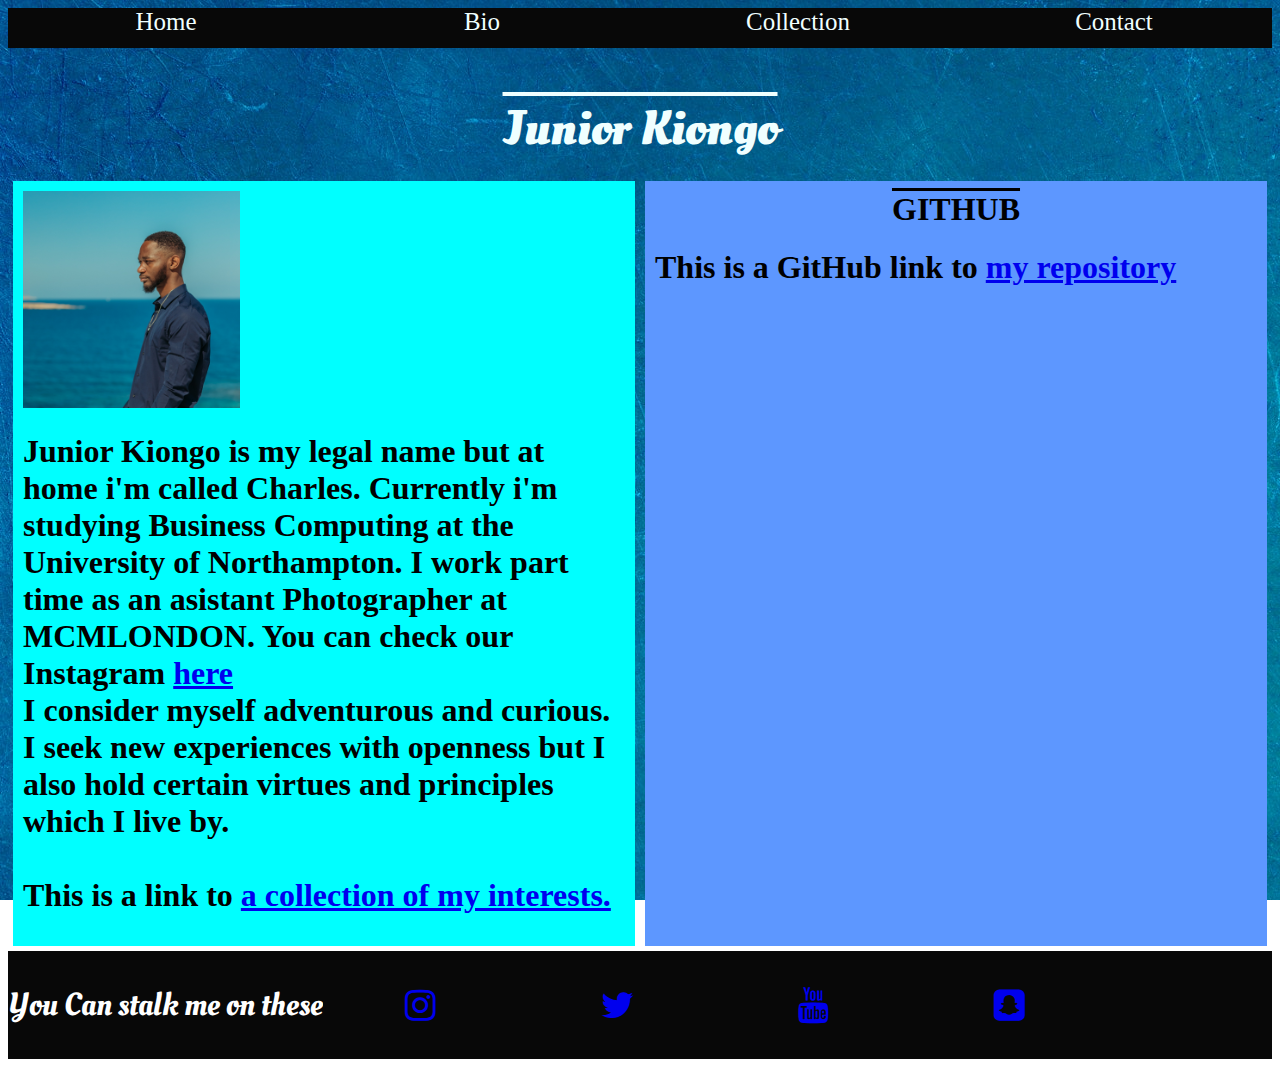
<file: index.html>
<!DOCTYPE html>
<html lang="en">
<head>
    <!-- the essentials-->
    <meta charset="utf-8">
    <meta name="viewport" content="width=device-width, initial-scale=1">
    <!-- Title-->
    <title>JUNIOR KIONGO</title>
    <link rel="stylesheet" href="style.css">
    <link href="https://fonts.googleapis.com/css?family=Oleo+Script" rel="stylesheet">
    <link rel="stylesheet" href="https://cdnjs.cloudflare.com/ajax/libs/font-awesome/4.7.0/css/font-awesome.min.css">
</head>
<body>
<!--Navigation-->
    <nav class="nav">
        <a class="active" href="index.html">Home</a>
        <a href="bio.html">Bio</a>
        <a href="collection.html">Collection</a>
        <a href="contact.html">Contact</a>
    </nav>
<!-- Header-->
    <header class="header">
        <p><b> Junior Kiongo</b></p> 
    </header>
        <!-- Webpage meat-->
    <main class="main">
        <!--This goes on the left-->
        <section class="section1">
             <picture>
                <img src="images/Charles.png" alt="A picture of Charles looking to the left">
            </picture> <br>
            <h1 class="desc">Junior Kiongo is my legal name but at home i'm called Charles.
            Currently i'm studying Business Computing at the University of
            Northampton. I work part time as an asistant Photographer at MCMLONDON. 
            You can check our Instagram <a href="https://www.instagram.com/"> here</a><br> I consider myself adventurous and
            curious. I seek new experiences with openness but I also hold certain virtues 
            and principles which I live by.<br><br>
            This is a link to <a href="collection.html" title="Best place to see the collection of my interests">a collection of my interests.</a>
            </h1>
        </section>
        <!--This goes on the right-->
        <section class="section2">       
            <header class="header2"> GITHUB </header>
            <h1 class="p.git">This is a GitHub link to <a href="https://github.com/Kiongo-18410542/Kiongo-18410542.github.io"> my repository</a>
            </h1>  

        </section>

    </main>
    <!-- End of webpage meat-->


    <!-- Footer icons and link-->
   
    <footer class="footer">
            <div class="f-p1">
                <p>You Can stalk me on these</p>
            </div>
    
            <div class="f-1">
                <a href="https://www.instagram.com/"> <i class="fa fa-instagram" style="font-size:36px"> </i></a>
                <a href="https://twitter.com/?lang=en-gb"> <i class="fa fa-twitter" style="font-size:36px"></i></a>
                <a href="https://www.youtube.com/"> <i class="fa fa-youtube" style="font-size:36px"></i></a>
                <a href="https://www.snapchat.com/l/en-gb/"> <i class="fa fa-snapchat-square" style="font-size:36px"></i></a>
                <br>
            </div>
    
        </footer>




</body>

</html>
</file>
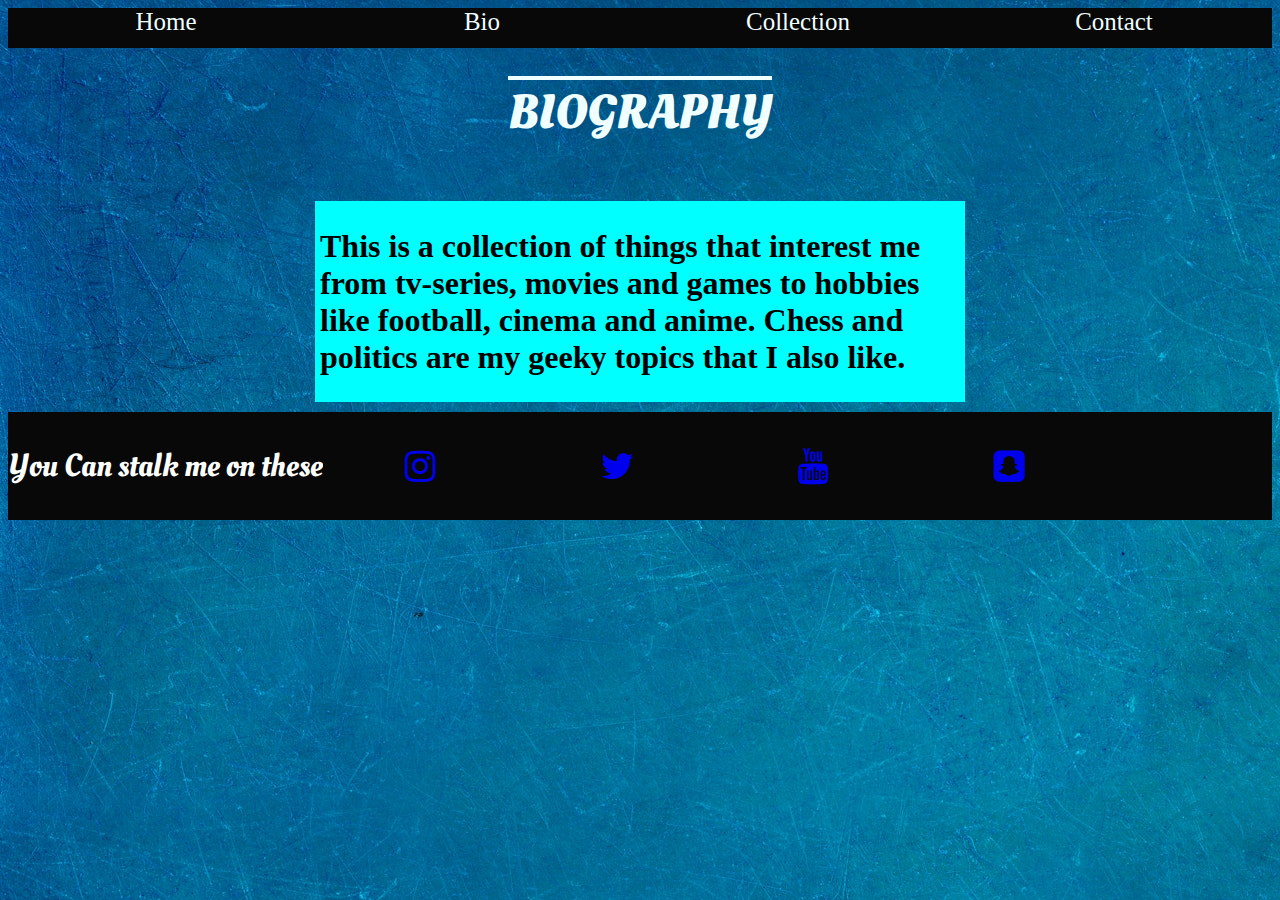
<file: bio.html>
<!DOCTYPE html>
<html lang="en">
<head>
    <!-- the essentials-->
    <meta charset="utf-8">
    <meta name="viewport" content="width=device-width, initial-scale=1">
    <!-- Title-->
    <title>BIOGRAPHY</title>
    <link rel="stylesheet" href="style.css">
    <link href="https://fonts.googleapis.com/css?family=Oleo+Script" rel="stylesheet">
    <link rel="stylesheet" href="https://cdnjs.cloudflare.com/ajax/libs/font-awesome/4.7.0/css/font-awesome.min.css">
</head>
<body>
    <!-- Navigation-->
    <nav class="nav">
        <a class="active" href="index.html">Home</a>
        <a href="bio.html">Bio</a>
        <a href="collection.html">Collection</a>
        <a href="contact.html">Contact</a>
    </nav>
 <!-- Header-->
    <header class="bio1"> 
        <b> BIOGRAPHY </b>
        </header>

             <!-- Biography Meat-->
    <div class="bio-con">

        <section class="sectionb1">
            <h1> This is a collection of things that interest me from tv-series, movies and games to hobbies like football, cinema and anime. 
            Chess and politics are my geeky topics that I also like.
            </h1>
         </section>
    </div>


     <!-- Footer with links-->

        <footer class="footer">
            <div class="f-p1">
                <p>You Can stalk me on these</p>
            </div>
    
            <div class="f-1">
                <a href="https://www.instagram.com/"> <i class="fa fa-instagram" style="font-size:36px"> </i></a>
                <a href="https://twitter.com/?lang=en-gb"> <i class="fa fa-twitter" style="font-size:36px"></i></a>
                <a href="https://www.youtube.com/"> <i class="fa fa-youtube" style="font-size:36px"></i></a>
                <a href="https://www.snapchat.com/l/en-gb/"> <i class="fa fa-snapchat-square" style="font-size:36px"></i></a>
                <br>
            </div>
    
        </footer>


</body>
</file>
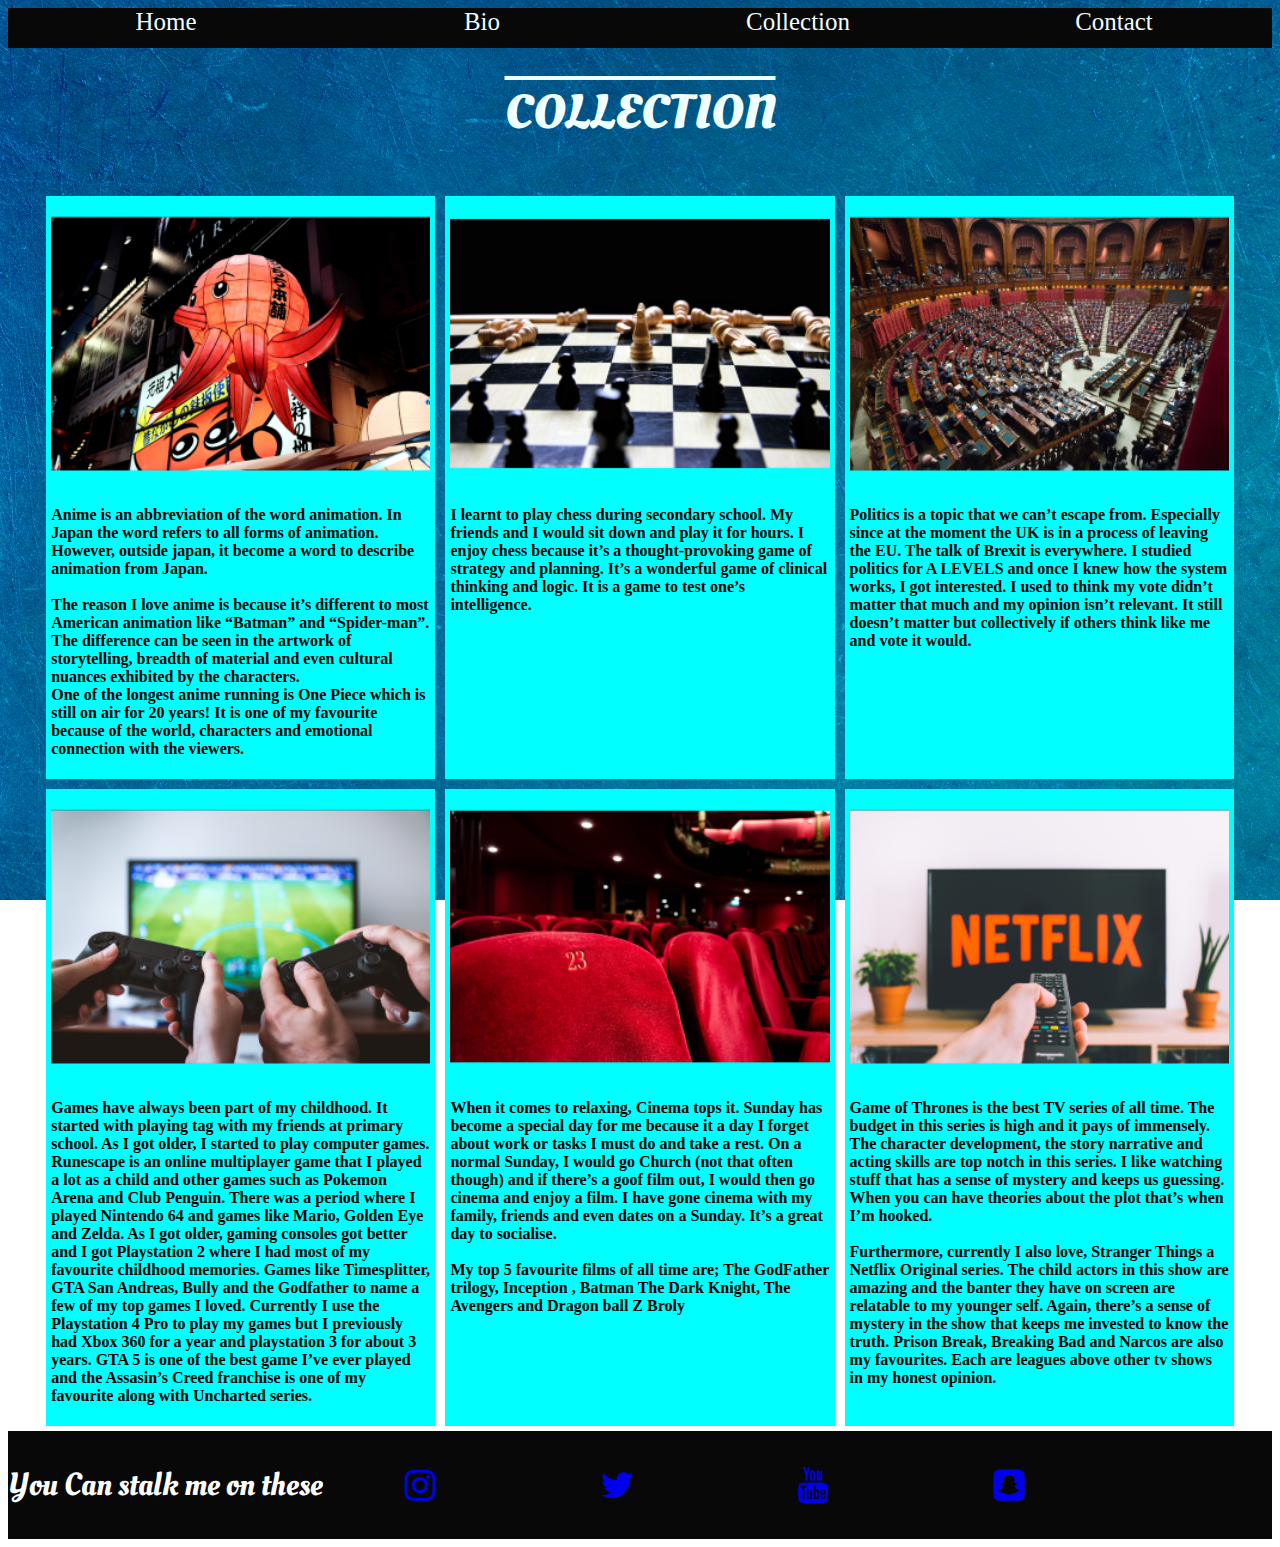
<file: collection.html>
<!DOCTYPE html>
<html lang="en">
<head>
    <!-- the essentials-->
    <meta charset="utf-8">
    <meta name="viewport" content="width=device-width, initial-scale=1">
    <!-- Title-->
    <title>COLLECTION</title>
    <link rel="stylesheet" href="style.css">
    <link href="https://fonts.googleapis.com/css?family=Oleo+Script" rel="stylesheet">
    <link rel="stylesheet" href="https://cdnjs.cloudflare.com/ajax/libs/font-awesome/4.7.0/css/font-awesome.min.css">
</head>
<body>
<!-- Navigation-->
    <nav class="nav">
        <a class="active" href="index.html">Home</a>
        <a href="bio.html">Bio</a>
        <a href="collection.html">Collection</a>
        <a href="contact.html">Contact</a>
    </nav>
    <!-- Header-->
    <header class="col-header"> 
            <b> COLLECTION </b>
            </header>

            <!--collection page Meat-->

    <div class="coll-container">
            <div class="coll-item"> 
                <picture>
                    <img src="images/anime2.png" alt="picture of anime">
                </picture> <p>Anime is an abbreviation of the word animation. In Japan the word refers to all forms of animation. However, outside japan, it become a word to describe animation from Japan. <br><br>
                    The reason I love anime is because it’s different to most American animation like “Batman” and “Spider-man”. The difference can be seen in the artwork of storytelling, breadth of material and even cultural nuances exhibited by the characters. <br>
                    One of the longest anime running is One Piece which is still on air for 20 years! It is one of my favourite because of the world, characters and emotional connection with the viewers. 
                </p>
            </div>
            <div class="coll-item">
                <picture> <img src="images/chess2.png" alt="Chess pieces"> 
                </picture> <p>I learnt to play chess during secondary school. My friends and I would sit down and play it for hours. I enjoy chess because it’s a thought-provoking game of strategy and planning. It’s a wonderful game of clinical thinking and logic. It is a game to test one’s intelligence.</p>
            </div>

            <!-- side by side-->


            <div class="coll-item">
                <picture> <img src="images/politics2.png" alt="Parliament chamber"> </picture>
                <p>Politics is a topic that we can’t escape from. Especially since at the moment the UK is in a process of leaving the EU. The talk of Brexit is everywhere. I studied politics for A LEVELS and once I knew how the system works, I got interested. I used to think my vote didn’t matter that much and my opinion isn’t relevant. It still doesn’t matter but collectively if others think like me and vote it would.</p>
            </div>
            <div class="coll-item">
                <picture> <img src="images/gaming2.png" alt="A gaming pad pointed at the tv"></picture>
                <p>Games have always been part of my childhood. It started with playing tag with my friends at primary school. As I got older, I started to play computer games. Runescape is an online multiplayer game that I played a lot as a child and other games such as Pokemon Arena and Club Penguin. There was a period where I played Nintendo 64 and games like Mario, Golden Eye and Zelda.  As I got older, gaming consoles got better and I got Playstation 2 where I had most of my favourite childhood memories. Games like Timesplitter, GTA San Andreas, Bully and the Godfather to name a few of my top games I loved. Currently I use the Playstation 4 Pro to play my games but I previously had Xbox 360 for a year and playstation 3 for about 3 years. GTA 5 is one of the best game I’ve ever played and the Assasin’s Creed franchise is one of my favourite along with Uncharted series. </p>
            </div>


            <div class="coll-item">
                <picture> <img src="images/cinema2.png" alt="Cinema seats"></picture>
                <p> When it comes to relaxing, Cinema tops it. Sunday has become a special day for me because it a day I forget about work or tasks I must do and take a rest. On a normal Sunday, I would go Church (not that often though) and if there’s a goof film out, I would then go cinema and enjoy a film. I have gone cinema with my family, friends and even dates on a Sunday. It’s a great day to socialise. <br>
                <br>My top 5 favourite films of all time are; The GodFather trilogy, Inception , Batman The Dark Knight, The Avengers and Dragon ball Z Broly
                </p>
            </div>
            <div class="coll-item">
                <picture> <img src="images/tv.png" alt="A person pointing a remote at the tv"></picture>
                <p>Game of Thrones is the best TV series of all time. The budget in this series is high and it pays of immensely. The character development, the story narrative and acting skills are top notch in this series. I like watching stuff that has a sense of mystery and keeps us guessing. When you can have theories about the plot that’s when I’m hooked. <br> <br>
                Furthermore, currently I also love, Stranger Things a Netflix Original series. The child actors in this show are amazing and the banter they have on screen are relatable to my younger self. Again, there’s a sense of mystery in the show that keeps me invested to know the truth. Prison Break, Breaking Bad and Narcos are also my favourites. Each are leagues above other tv shows in my honest opinion.
                </p>
            </div>
        </div>

<!-- Footer with links-->
    
<footer class="footer">
        <div class="f-p1">
            <p>You Can stalk me on these</p>
        </div>

        <div class="f-1">
            <a href="https://www.instagram.com/"> <i class="fa fa-instagram" style="font-size:36px"> </i></a>
            <a href="https://twitter.com/?lang=en-gb"> <i class="fa fa-twitter" style="font-size:36px"></i></a>
            <a href="https://www.youtube.com/"> <i class="fa fa-youtube" style="font-size:36px"></i></a>
            <a href="https://www.snapchat.com/l/en-gb/"> <i class="fa fa-snapchat-square" style="font-size:36px"></i></a>
            <br>
        </div>

    </footer>


</body>
</file>
<file: style.css>
body {
    background-image: url(images/blue-backg.jpg);
    background-attachment: fixed;
    font-size: 100%;
}

/* Navigation Bar*/
.nav {
    display: flex;
    flex-wrap: wrap;
    height: 40px;
    margin: 0;
    padding: 0;
    list-style: none;
}
.nav a {
    align-items: center;
    color: azure;
    background-color: #080808;
    flex: 1 1 0;
    font-size: 1.56em;
    overflow: hidden;
    opacity: 1;
    text-align: center;
    text-decoration: overline;
}
.nav a:hover {
    background-color: #080808;
    opacity: 0.67;
}
.nav a:active {
    background-color: aquamarine;
}/* Navigation Bar end*/


/*Header start */
.header {
    color: azure;
    height: 80px;
    font-size: 3em;
    font-family: 'Oleo Script', cursive;
    font-weight: bold;
    text-align: center;
    text-decoration: overline;
}/*Header End*/


/* Main container start */
.main {
    display: flex;
    flex-flow: row wrap;
    justify-content: center;
}/*Main Container End */



/*section 1 start */
.section1 {
  background: aqua;
  padding: 10px;
  margin-top: 10px;
  margin: 5px;
  width: 30%;
  font-weight: bold;
  text-align: left;
    
}

picture {
    align-self: center;
}
.desc {
    text-align: left;
    font-size: 2em;
    overflow-wrap: break-word;
    
}/*section 1 End */


/*section 2 starts*/
.section2 {
    background-color: #5D97FF;
  padding: 10px;
  margin-top: 10px;
  margin: 5px;
  width: 30%;
  font-weight: bold;
  text-align: left;
}
.section2 p {
    text-align: left;
}

.header2 {
    font-size: 2em;
    text-align: center;
    text-decoration: overline;
}/*section 2 ends*/


/* Home page done */


/*BIOGRAPHY PAGE */
/*navigation bar is the same */

/* Bio Header start */
.bio1 {
    color: azure;
    height: 80px;
    font-size: 3em;
    font-family: 'Oleo Script', cursive;
    font-weight: bold;
    margin: 2.5%;
    text-align: center;
    text-decoration: overline;
}

.bio-con {
    display: flex;
    justify-content:  center;
    
}

.sectionb1 {
    background-color: aqua;
    display: flex;
    flex-direction: column;
    margin: 10px;
    padding: 5px;
    width: 50vw;

}

.sectionb1 p {
    font-family:'Oleo Script', cursive;
    font-size: 2em;
    align-self: center;
}

/* Collection Codes */

.col-header {
    color: azure;
    height: 80px;
    font-size: 3em;
    font-family: 'Oleo Script', cursive;
    font-weight: bold;
    margin: 2.5%;
    text-align: center;
    text-decoration: overline;
}


.coll-container {
  display: flex;
  flex-flow: row wrap;
  justify-content: center;

}

.coll-item img {
    width: 100%;

}

.coll-item p {
    overflow-wrap: break-word;
}
.coll-item {
  background: aqua;
  padding: 5px;
  margin-top: 10px;
  margin: 5px;
  width: 30%;
  font-weight: bold;
  text-align: left;
}

/* CONTACT CODES */

.contact-f {
    color: azure;
    height: 80px;
    font-size: 3em;
    font-family: 'Oleo Script', cursive;
    font-weight: bold;
    margin: 2.5%;
    text-align: center;
    text-decoration: overline;

}

.c-form {
    display: flex;
    justify-content: center;
    border: 0;

}

/*footer start */
footer {
    bottom: 0;
    left: 0;
    display: flex;
    flex-wrap: nowrap;
    flex: 1 1 0;
    width: 100%;
}
.f-1 a:hover {
    opacity: 0.5;
}
.f-1 {
    display: flex;
    align-items: center;
    background-color: #080808;
    flex-grow: 1;
    justify-content: space-around;
    opacity: 1;
}
.f-p1 {
    background-color: #080808;
    color: white;
    font-size: 2em;
    font-family: 'Oleo Script', cursive;
    justify-content: space-around;
}/*footer ends*/


@media screen and (min-width: 300px) {
    .nav {
        flex: 2.5;
    }
    .header {
        flex: 2.5;
    }
    .section1 {
        flex: 2.5;
    }
    .section2 {
        flex: 2.5;
    }
    .f-1 {
        flex: 2.5;
    }
}

@media screen and (max-width: 600px) {
    .nav a {
  
      width: 100%;
    }
  }
</file>
